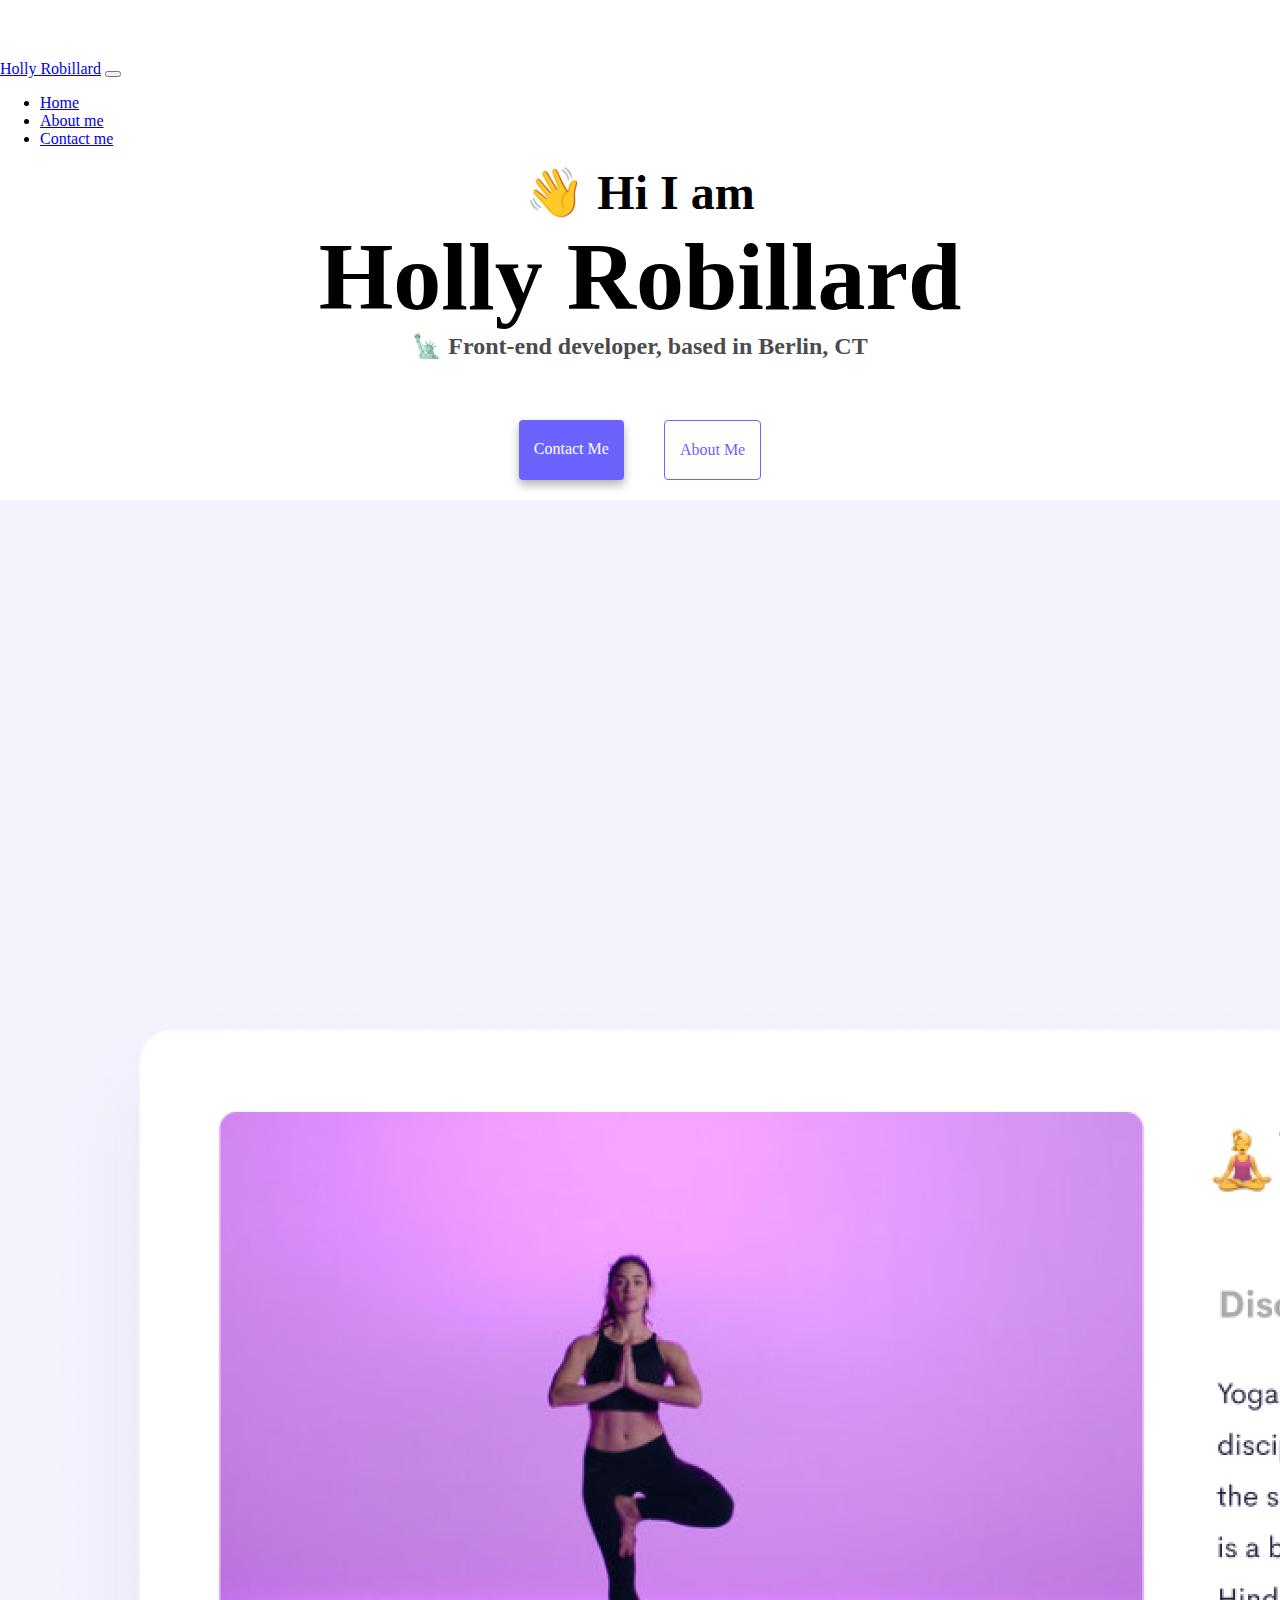
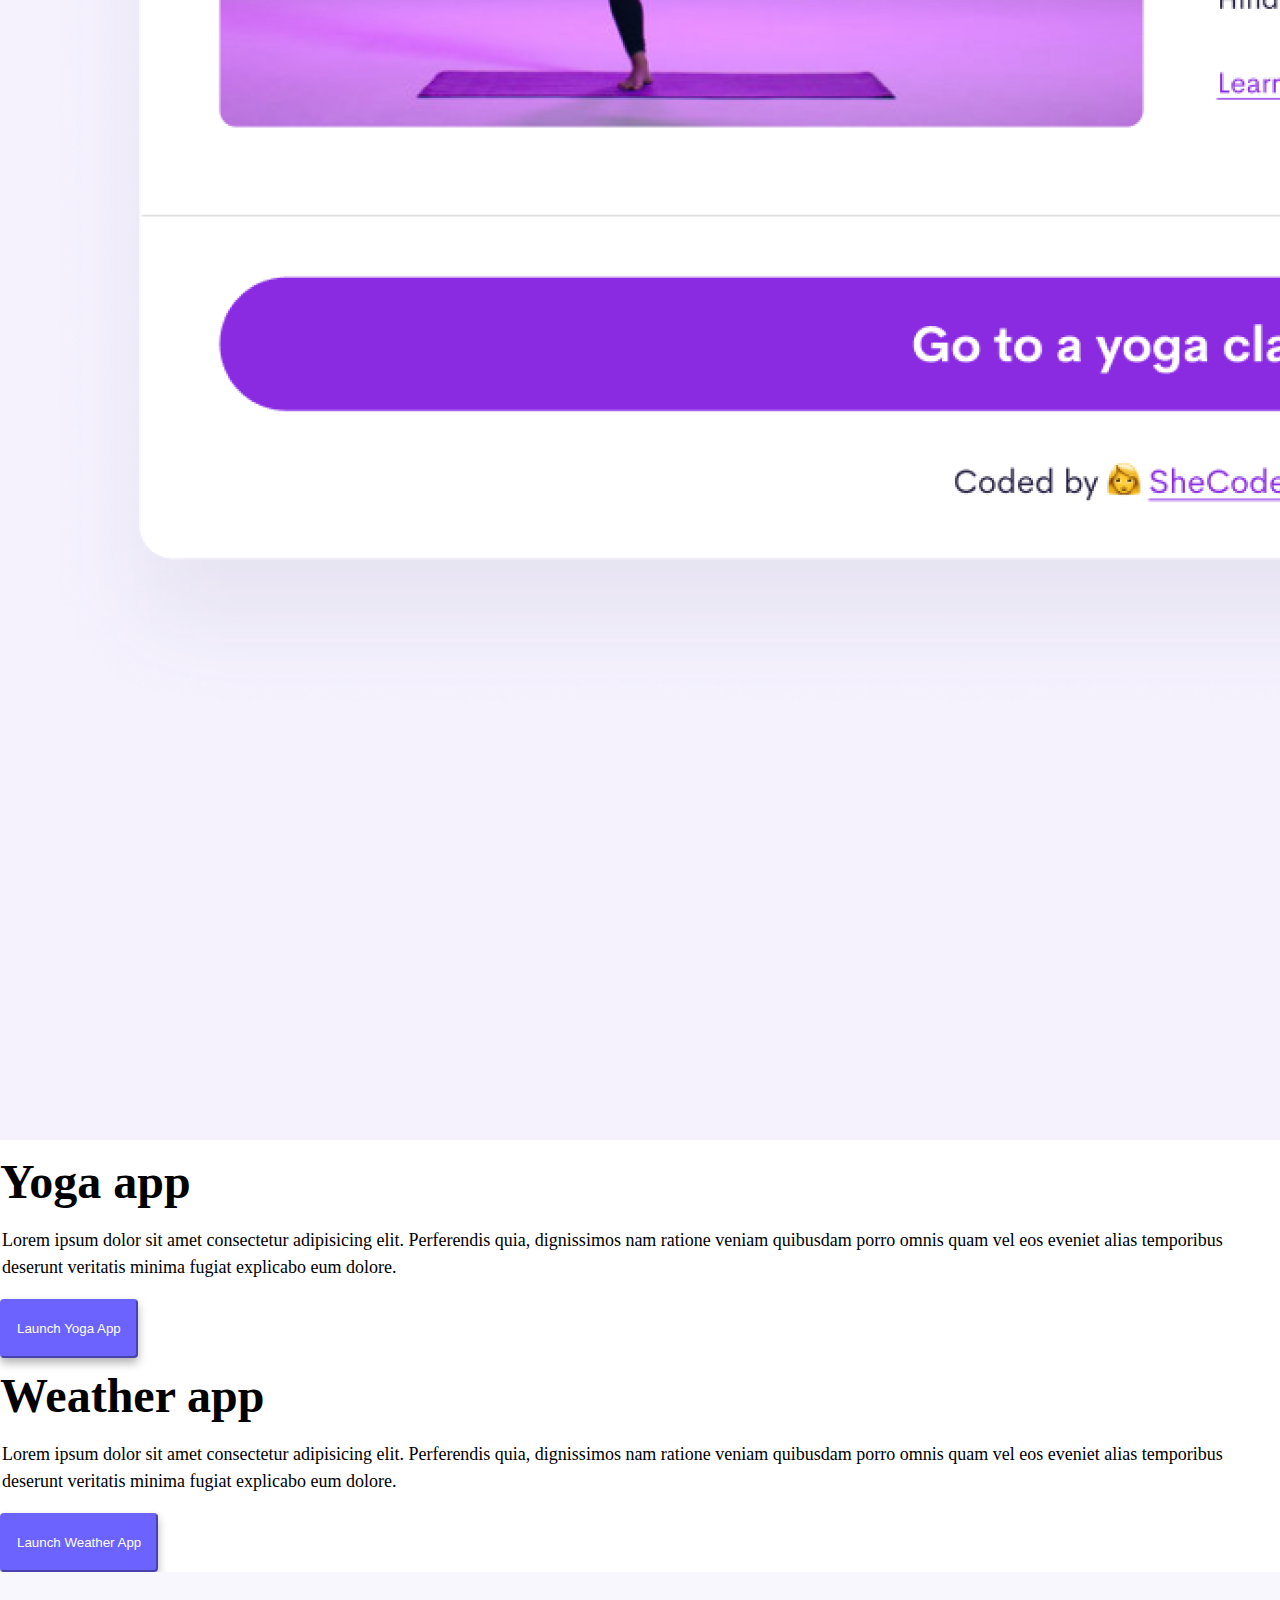
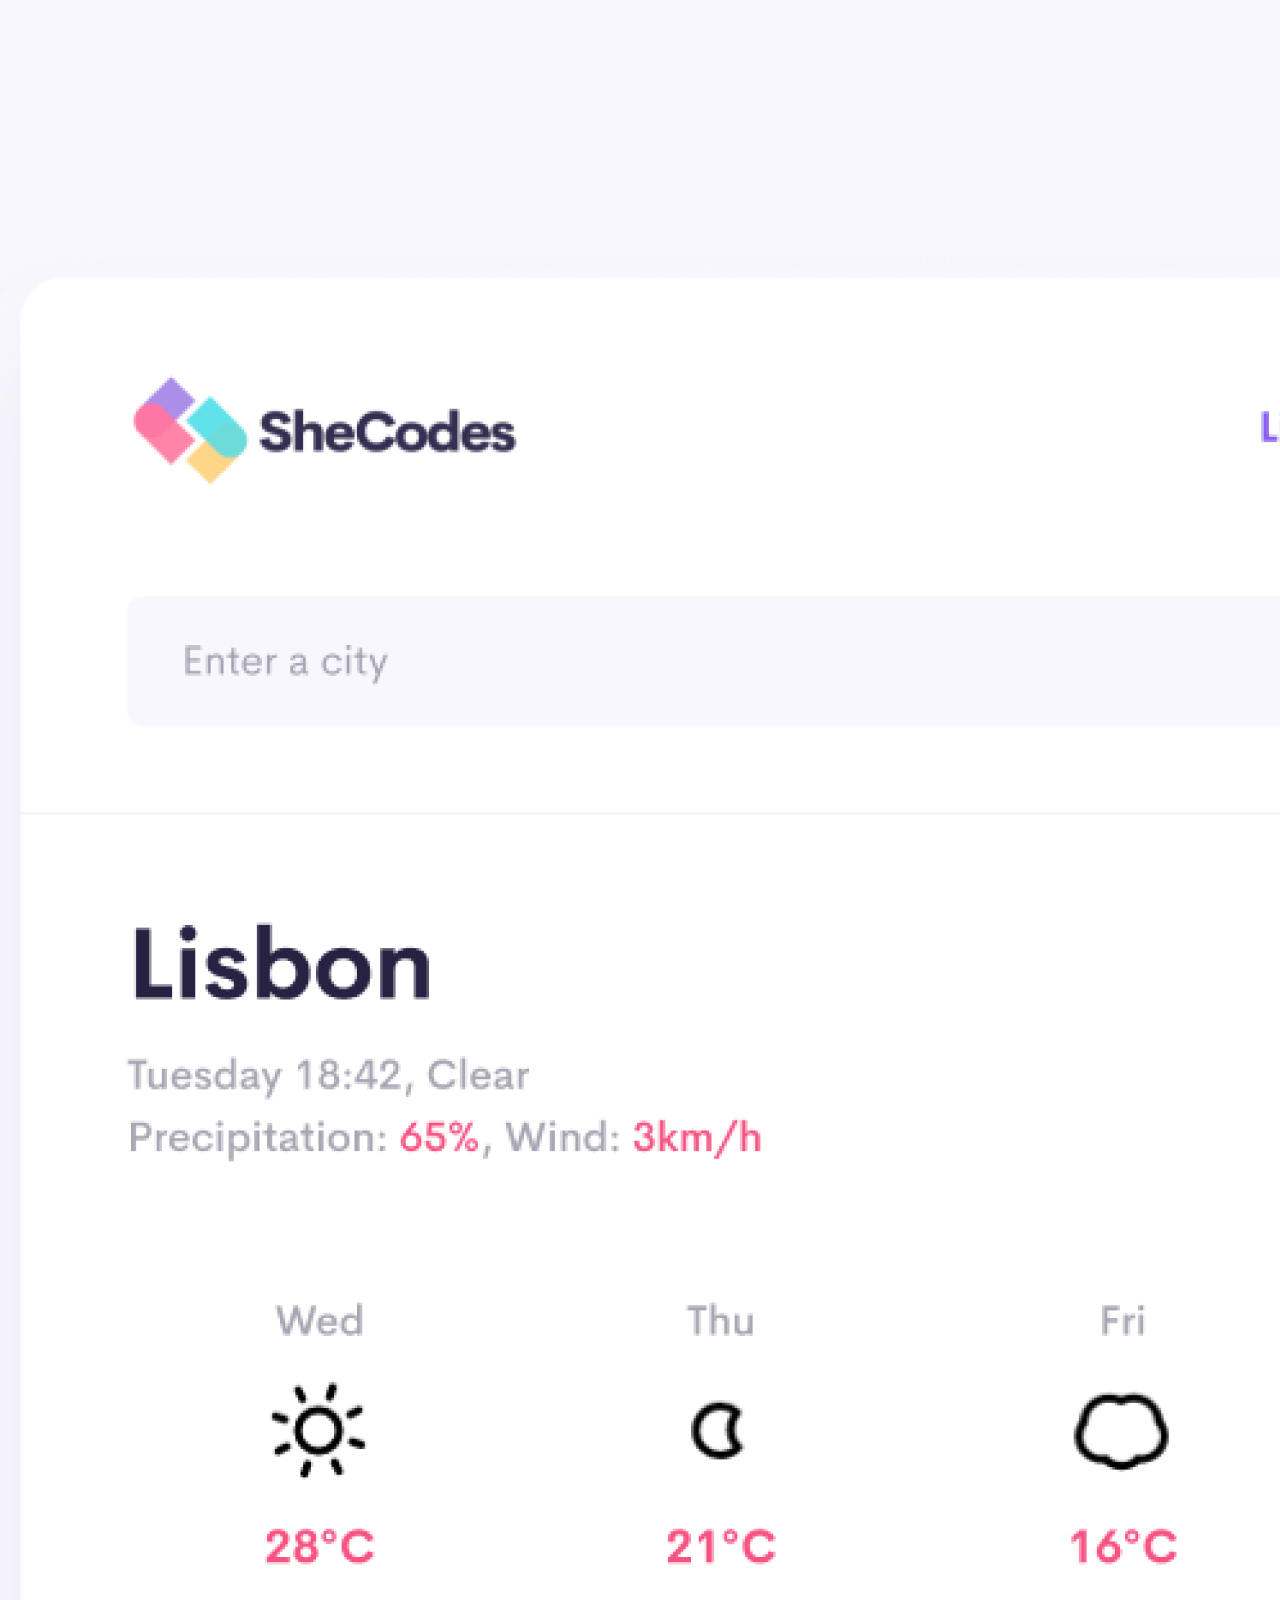
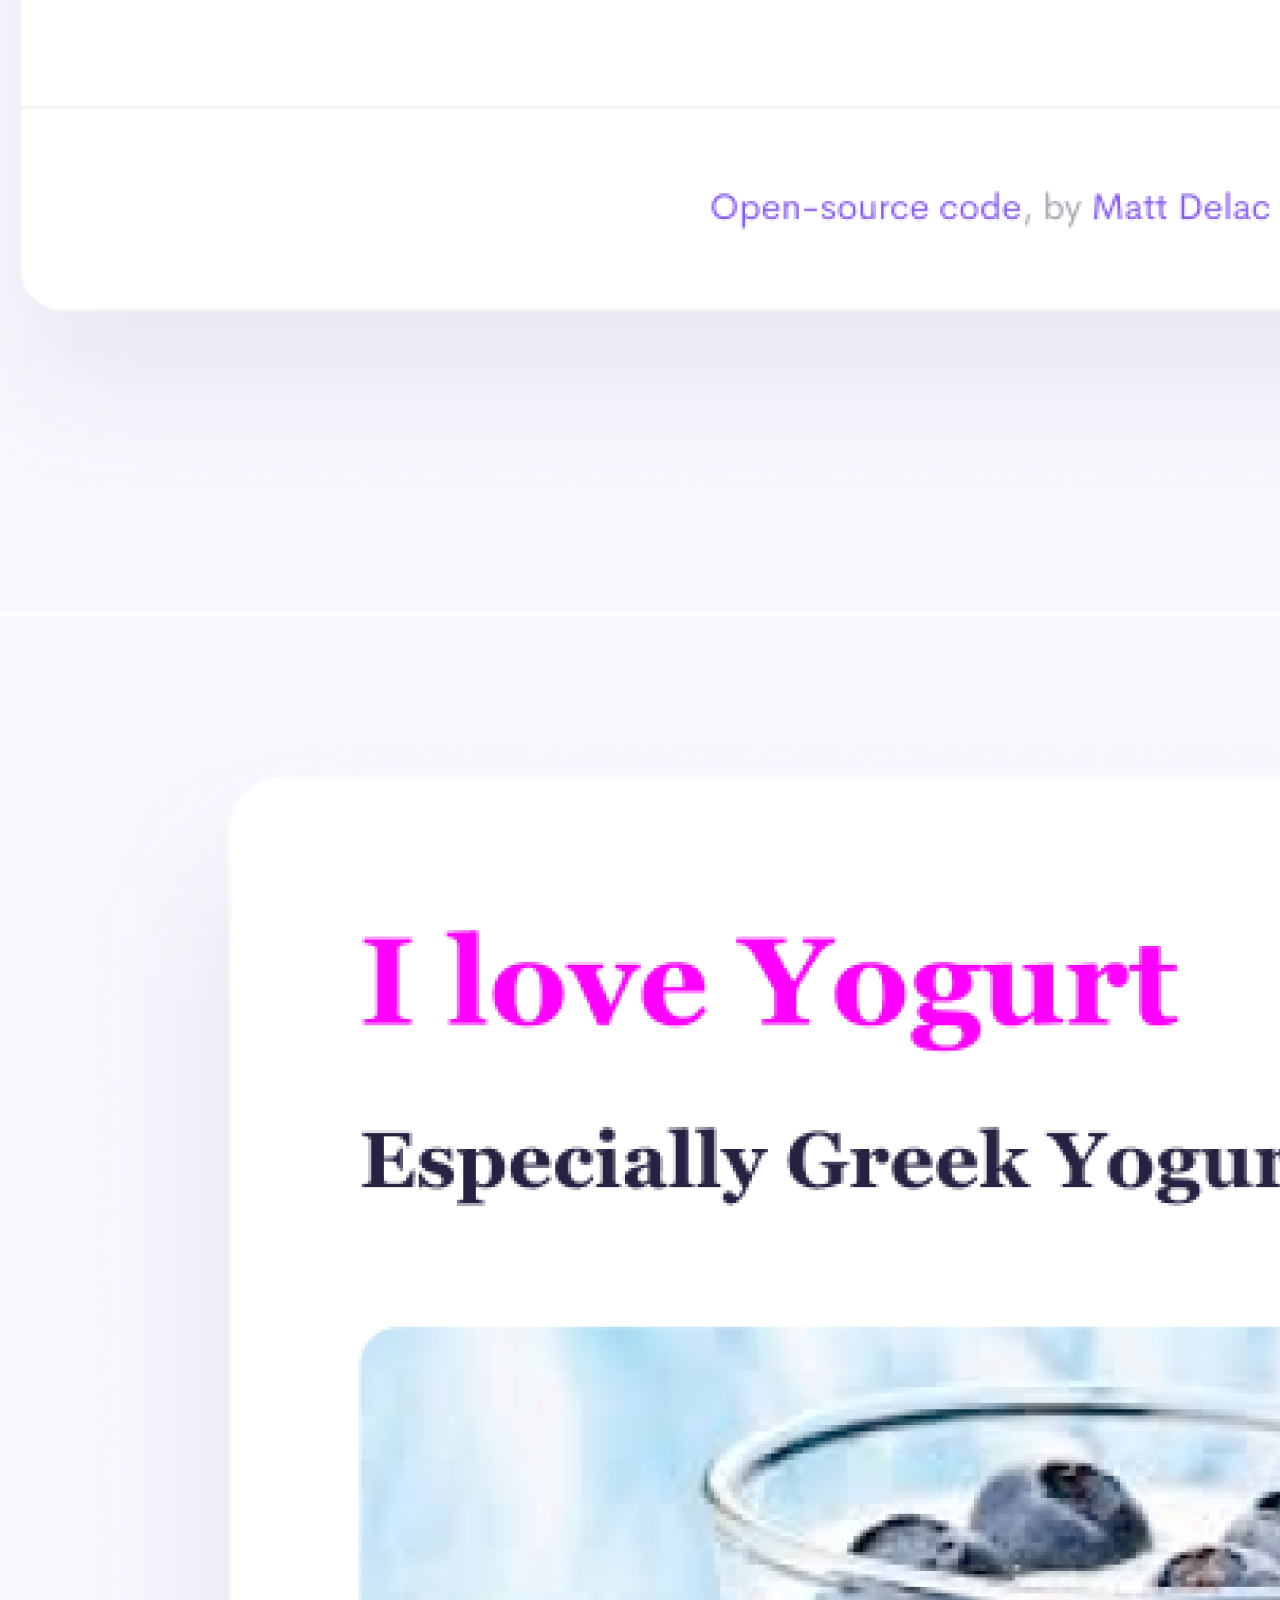
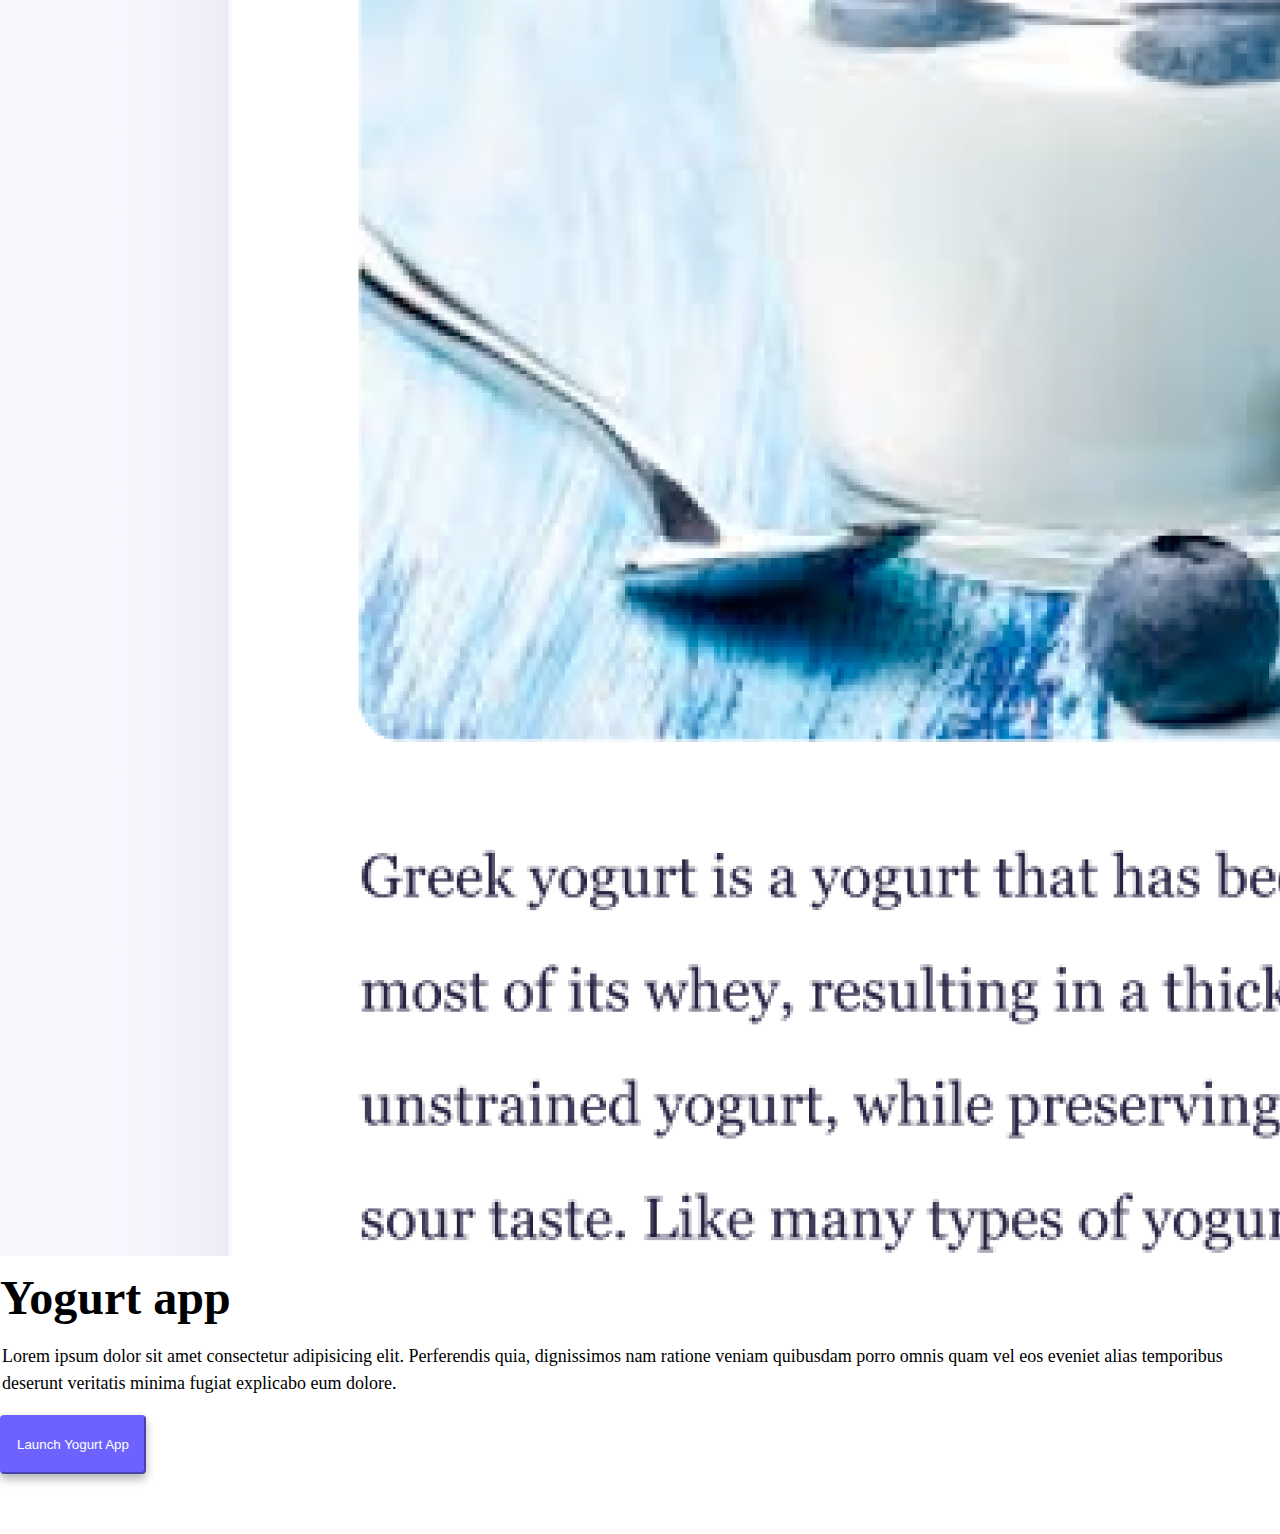
<file: index.html>
<!DOCTYPE html>
<html lang="en">
  <head>
    <meta charset="UTF-8" />
    <meta http-equiv="X-UA-Compatible" content="IE=edge" />
    <meta name="viewport" content="width=device-width, initial-scale=1.0" />
    <meta name="description" content="Holly Robillard is a front-end developer based in the United States. Check out her projects!">
    <title>Holly Robillard - HAR-Portfolio.com</title>
    <link rel="stylesheet" href="style.css" />
    <link
      href="https://cdn.jsdelivr.net/npm/bootstrap@5.2.0-beta1/dist/css/bootstrap.min.css"
      rel="stylesheet"
      integrity="sha384-0evHe/X+R7YkIZDRvuzKMRqM+OrBnVFBL6DOitfPri4tjfHxaWutUpFmBp4vmVor"
      crossorigin="anonymous"
    />
  </head>
  <body>
    <nav class="navbar navbar-expand-lg bg-light">
      <div class="container-fluid">
        <a class="navbar-brand" href="index.html">Holly Robillard</a>
        <button
          class="navbar-toggler"
          type="button"
          data-bs-toggle="collapse"
          data-bs-target="#navbarNav"
          aria-controls="navbarNav"
          aria-expanded="false"
          aria-label="Toggle navigation"
        >
          <span class="navbar-toggler-icon"></span>
        </button>
        <div class="collapse navbar-collapse" id="navbarNav">
          <ul class="navbar-nav">
            <li class="nav-item">
              <a class="nav-link active" aria-current="page" href="index.html"
                >Home</a
              >
            </li>
            <li class="nav-item">
              <a class="nav-link" href="about.html">About me</a>
            </li>
            <li class="nav-item">
              <a class="nav-link" href="about.html#contact">Contact me</a>
            </li>
          </ul>
        </div>
      </div>
    </nav>
    <h2 class="wave">👋 Hi I am</h2>
    <h1 class="name">Holly Robillard</h1>
    <h3 class="location">🗽 Front-end developer, based in Berlin, CT</h3>
    <div class="navigation-links">
      <a href="about.html#contact" class="contact-link" title="Contact Info">Contact me</a>
      <a href="about.html" class="about-link" title="About Page">About me</a>
    </div>
    <div class="ps-5 pe-5 pb-5">
      <div class="row mt-5">
        <div class="col-md-6">
          <img src="images/yoga.png" alt="Yoga app screenshot" class="img-fluid rounded homepageImg" />
        </div>
        <div class="col-md-6">
          <h2 class="mb-3 appTitle">Yoga app</h2>
          <p class="app-text appDesc">
            Lorem ipsum dolor sit amet consectetur adipisicing elit. Perferendis
            quia, dignissimos nam ratione veniam quibusdam porro omnis quam vel
            eos eveniet alias temporibus deserunt veritatis minima fugiat
            explicabo eum dolore.
          </p>
          <div class="mt-2">
            <button href="#" class="app-button">
              Launch Yoga App
            </button>
          </div>
        </div>
      </div>
      <div class="row mt-5">
        <div class="col-md-6">
          <h2 class="mb-3 appTitle">Weather app</h2>
          <p class="app-text appDesc">
            Lorem ipsum dolor sit amet consectetur adipisicing elit. Perferendis
            quia, dignissimos nam ratione veniam quibusdam porro omnis quam vel
            eos eveniet alias temporibus deserunt veritatis minima fugiat
            explicabo eum dolore.
          </p>
          <div class="mt-2">
            <button href="#" class="app-button">
              Launch Weather App
            </button>
          </div>
        </div>
        <div class="col-md-6">
          <img src="images/weather.png" alt="Weather app screenshot" class="img-fluid rounded homepageImg" />
        </div>
      </div>
      <div class="row mt-5">
          <div class="col-md-6">
              <img src="images/yogurt.png" alt="Yogurt app screenshot" class="img-fluid rounded homepageImg" />
            </div>
            <div class="col-md-6">
              <h2 class="mb-3 appTitle">Yogurt app</h2>
              <p class="app-text appDesc">
                Lorem ipsum dolor sit amet consectetur adipisicing elit. Perferendis
                quia, dignissimos nam ratione veniam quibusdam porro omnis quam vel
                eos eveniet alias temporibus deserunt veritatis minima fugiat
                explicabo eum dolore.
              </p>
              <div class="mt-2">
                <button href="#" class="app-button">
                  Launch Yogurt App
                </button>
              </div>
            </div>
          </div>
      </div>
    </div>
  </body>
  <script
    src="https://cdn.jsdelivr.net/npm/@popperjs/core@2.11.5/dist/umd/popper.min.js"
    integrity="sha384-Xe+8cL9oJa6tN/veChSP7q+mnSPaj5Bcu9mPX5F5xIGE0DVittaqT5lorf0EI7Vk"
    crossorigin="anonymous"
  ></script>
  <script
    src="https://cdn.jsdelivr.net/npm/bootstrap@5.2.0-beta1/dist/js/bootstrap.min.js"
    integrity="sha384-kjU+l4N0Yf4ZOJErLsIcvOU2qSb74wXpOhqTvwVx3OElZRweTnQ6d31fXEoRD1Jy"
    crossorigin="anonymous"
  ></script>
</html>
</file>
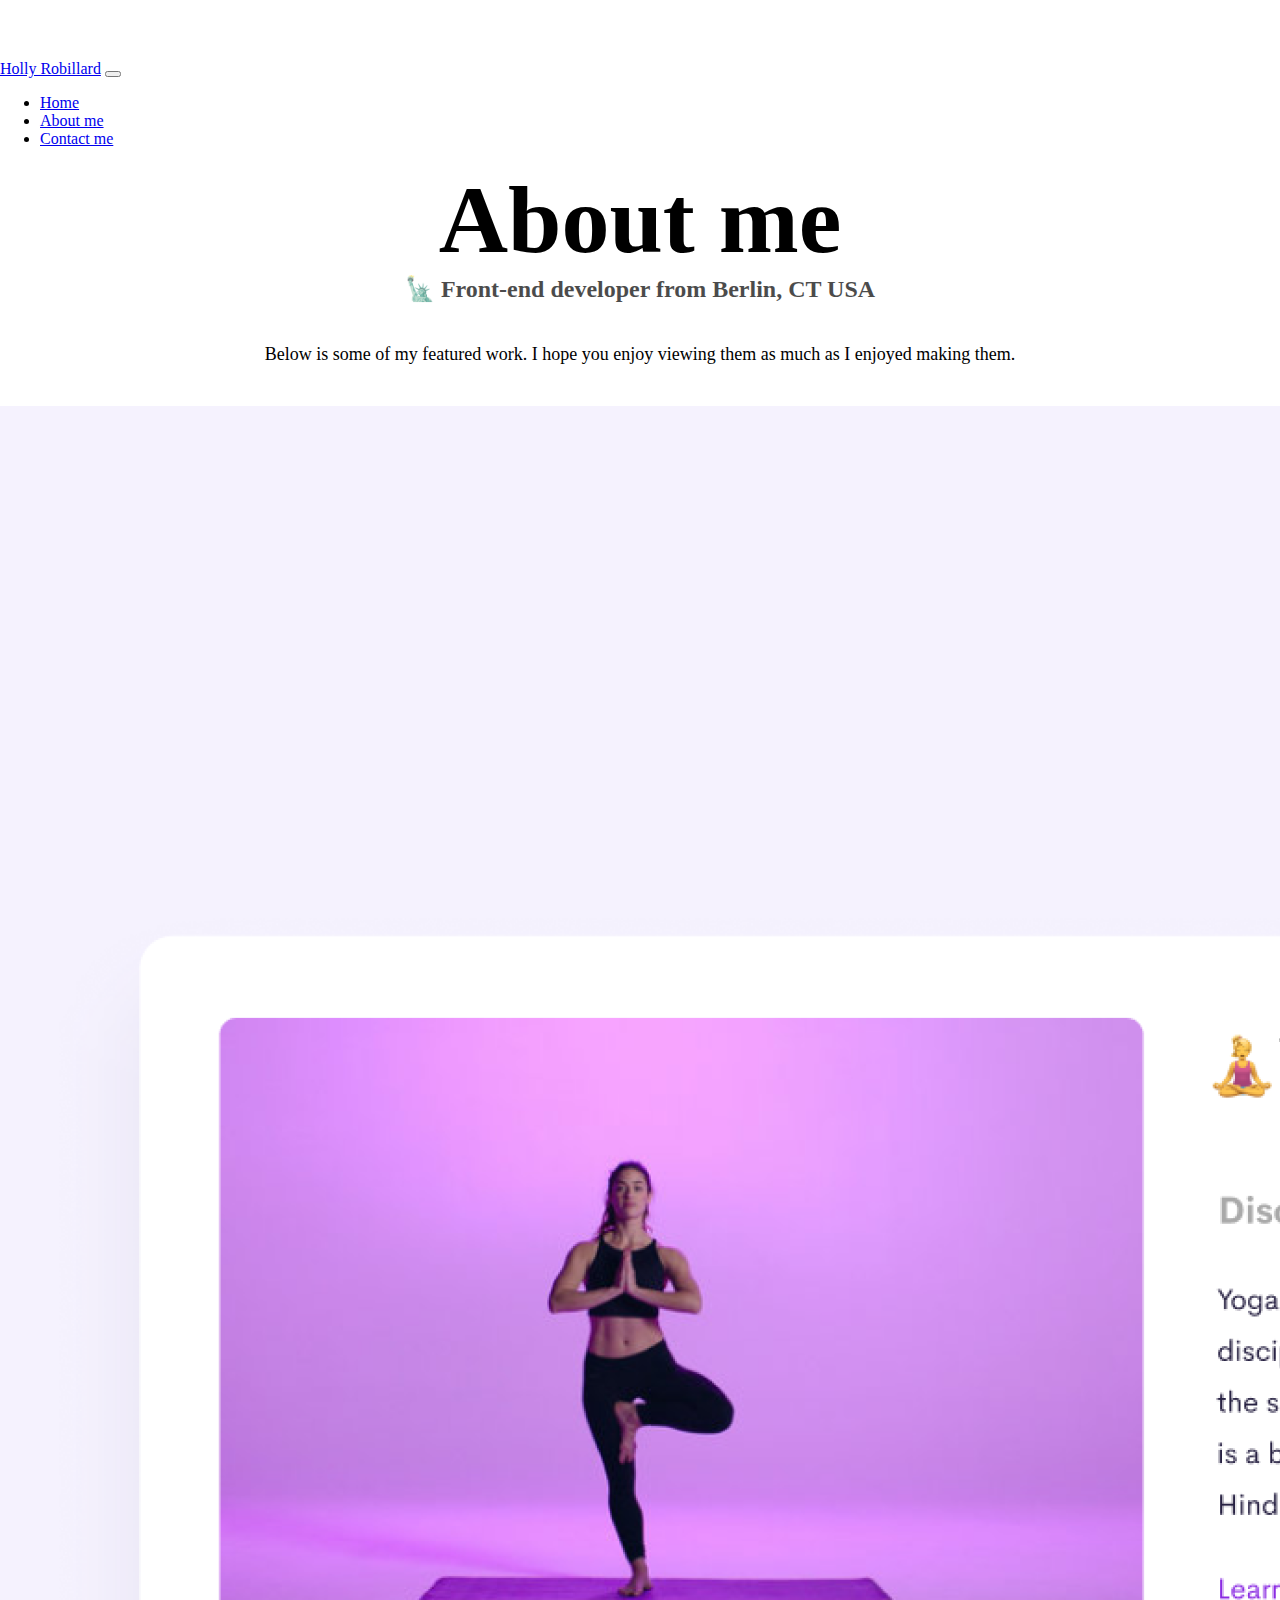
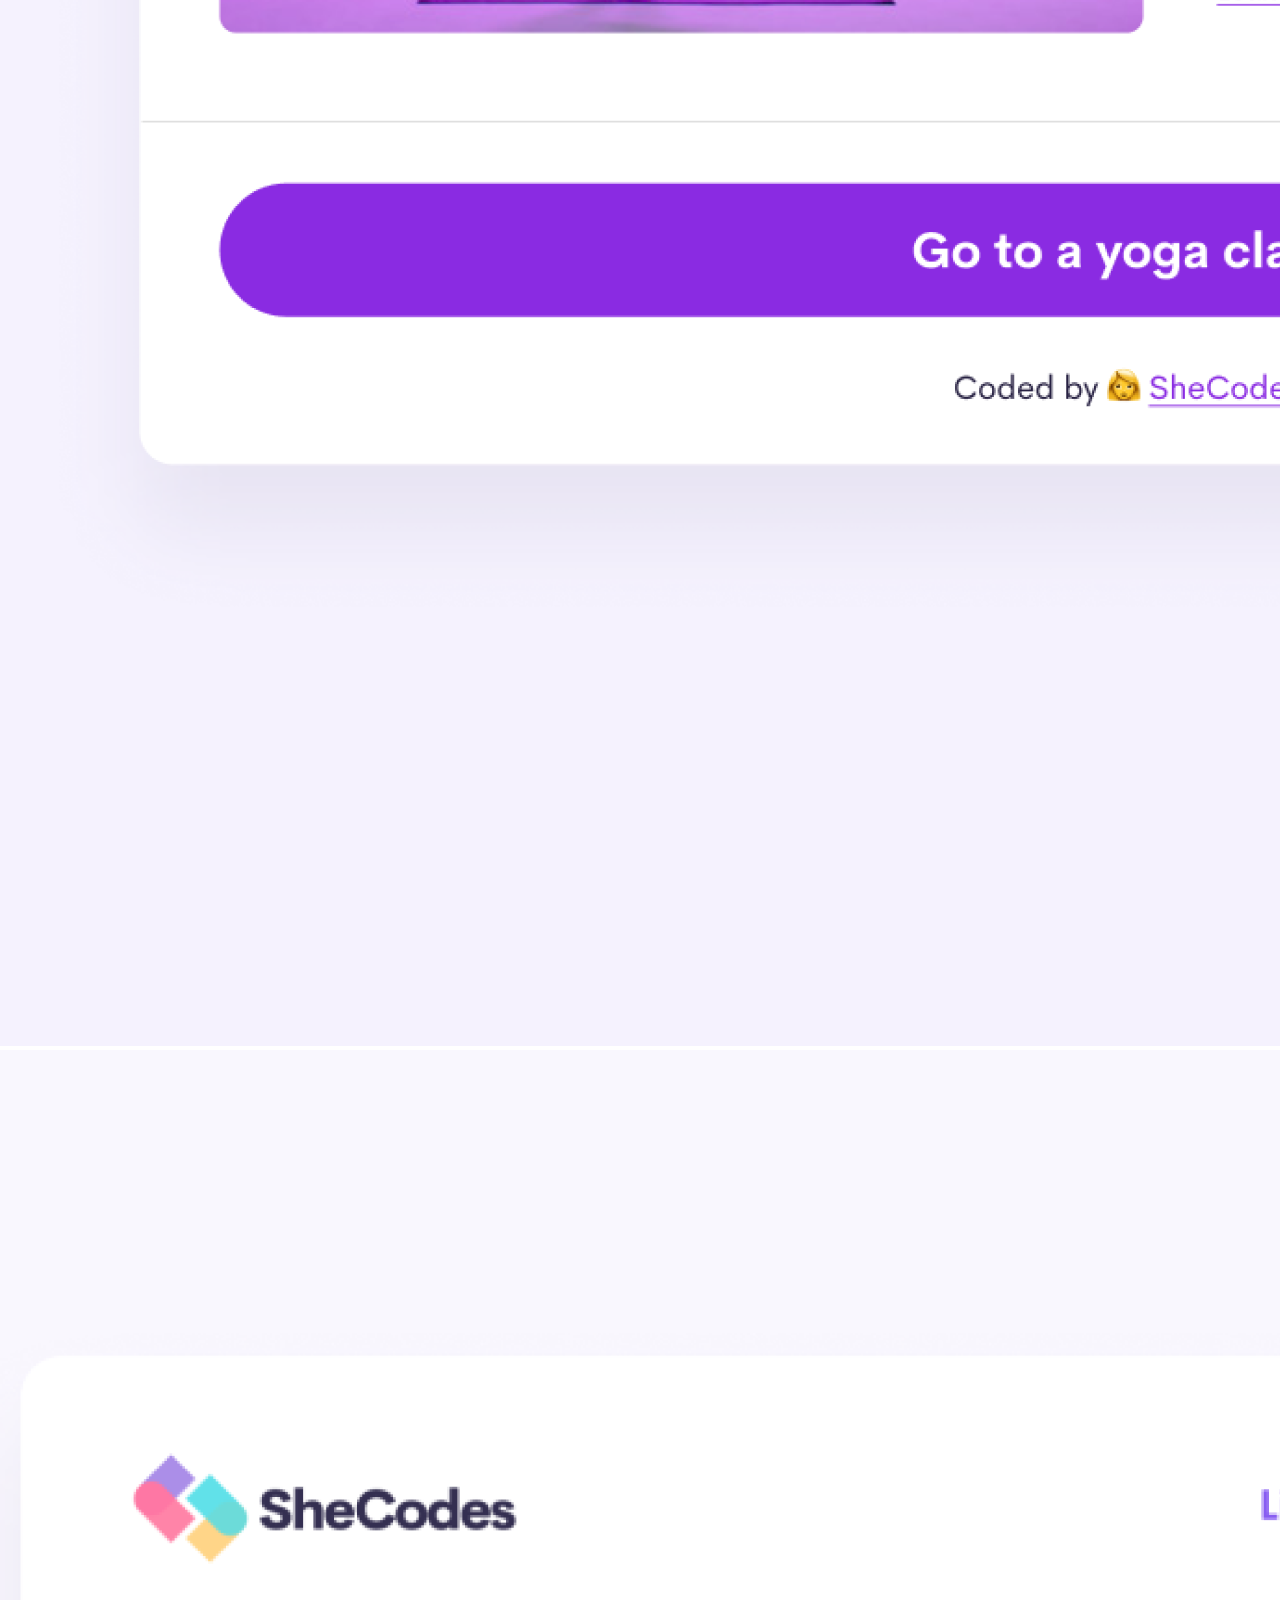
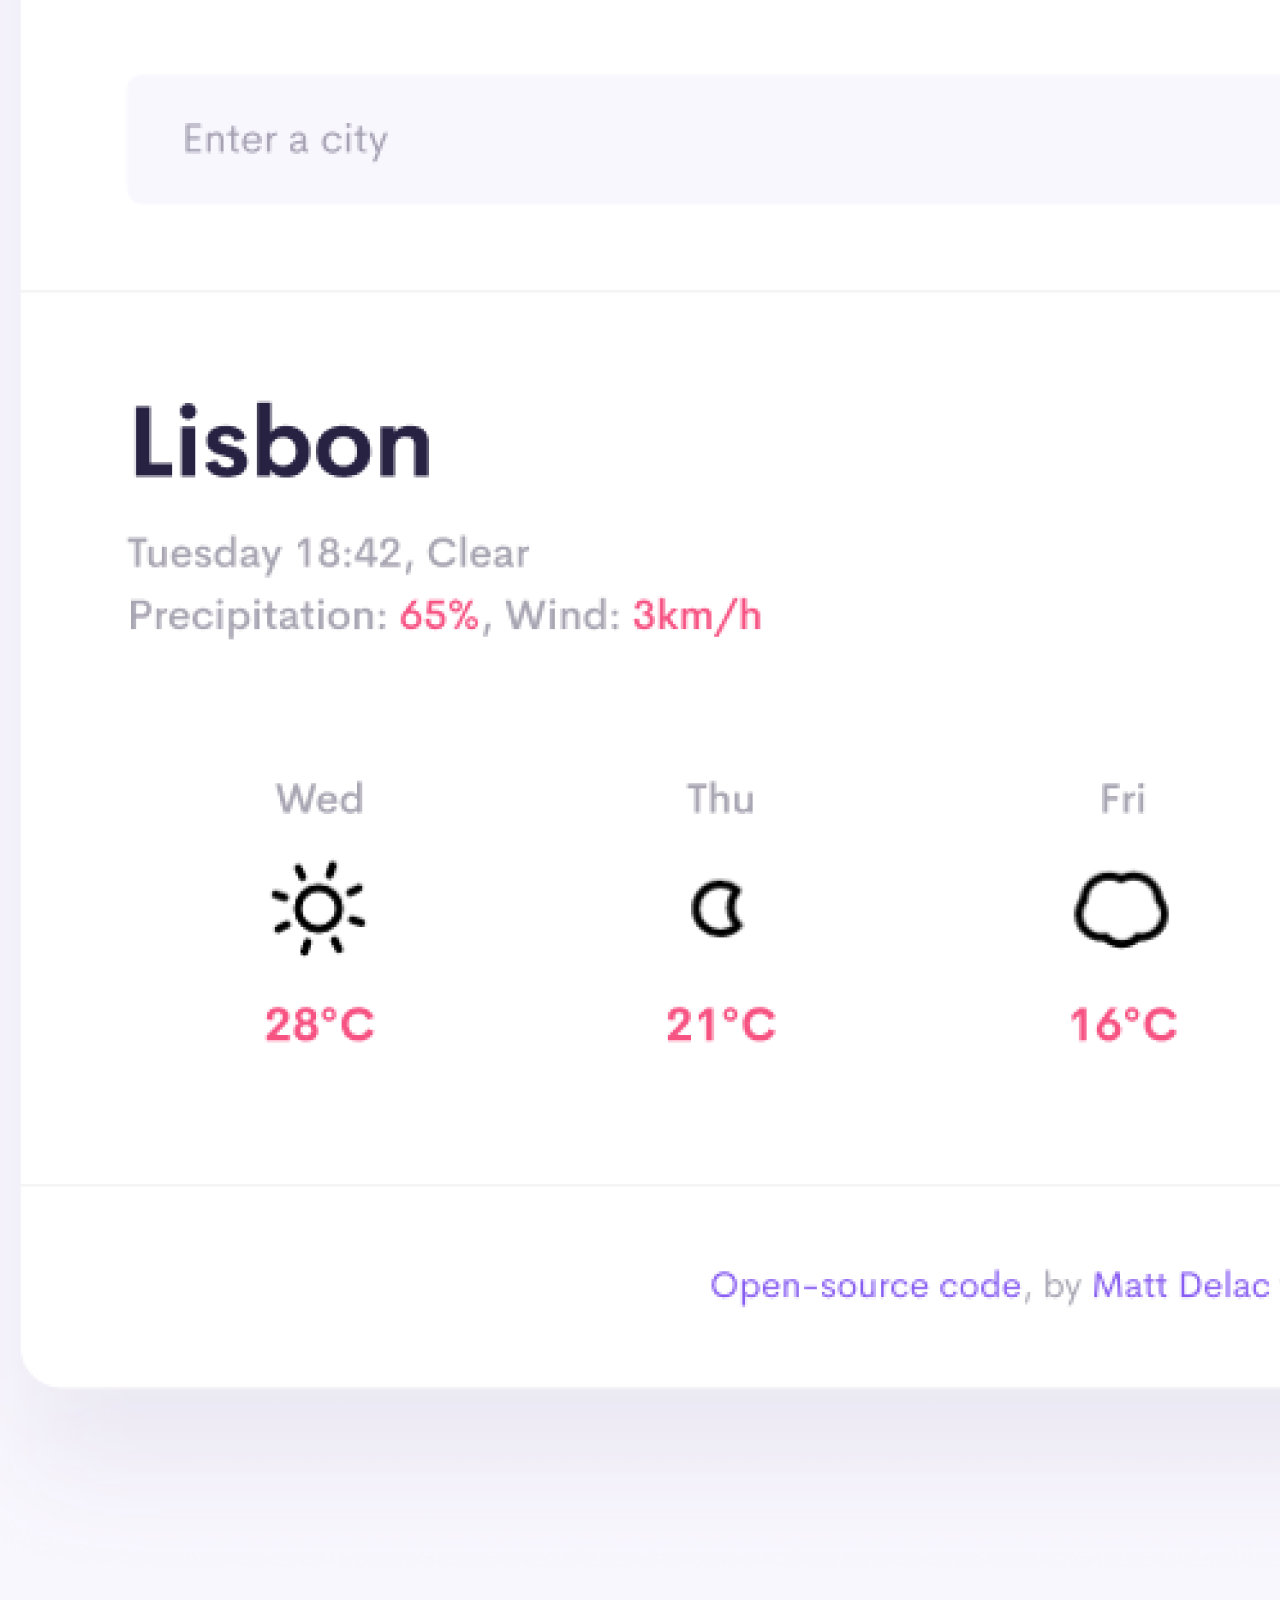
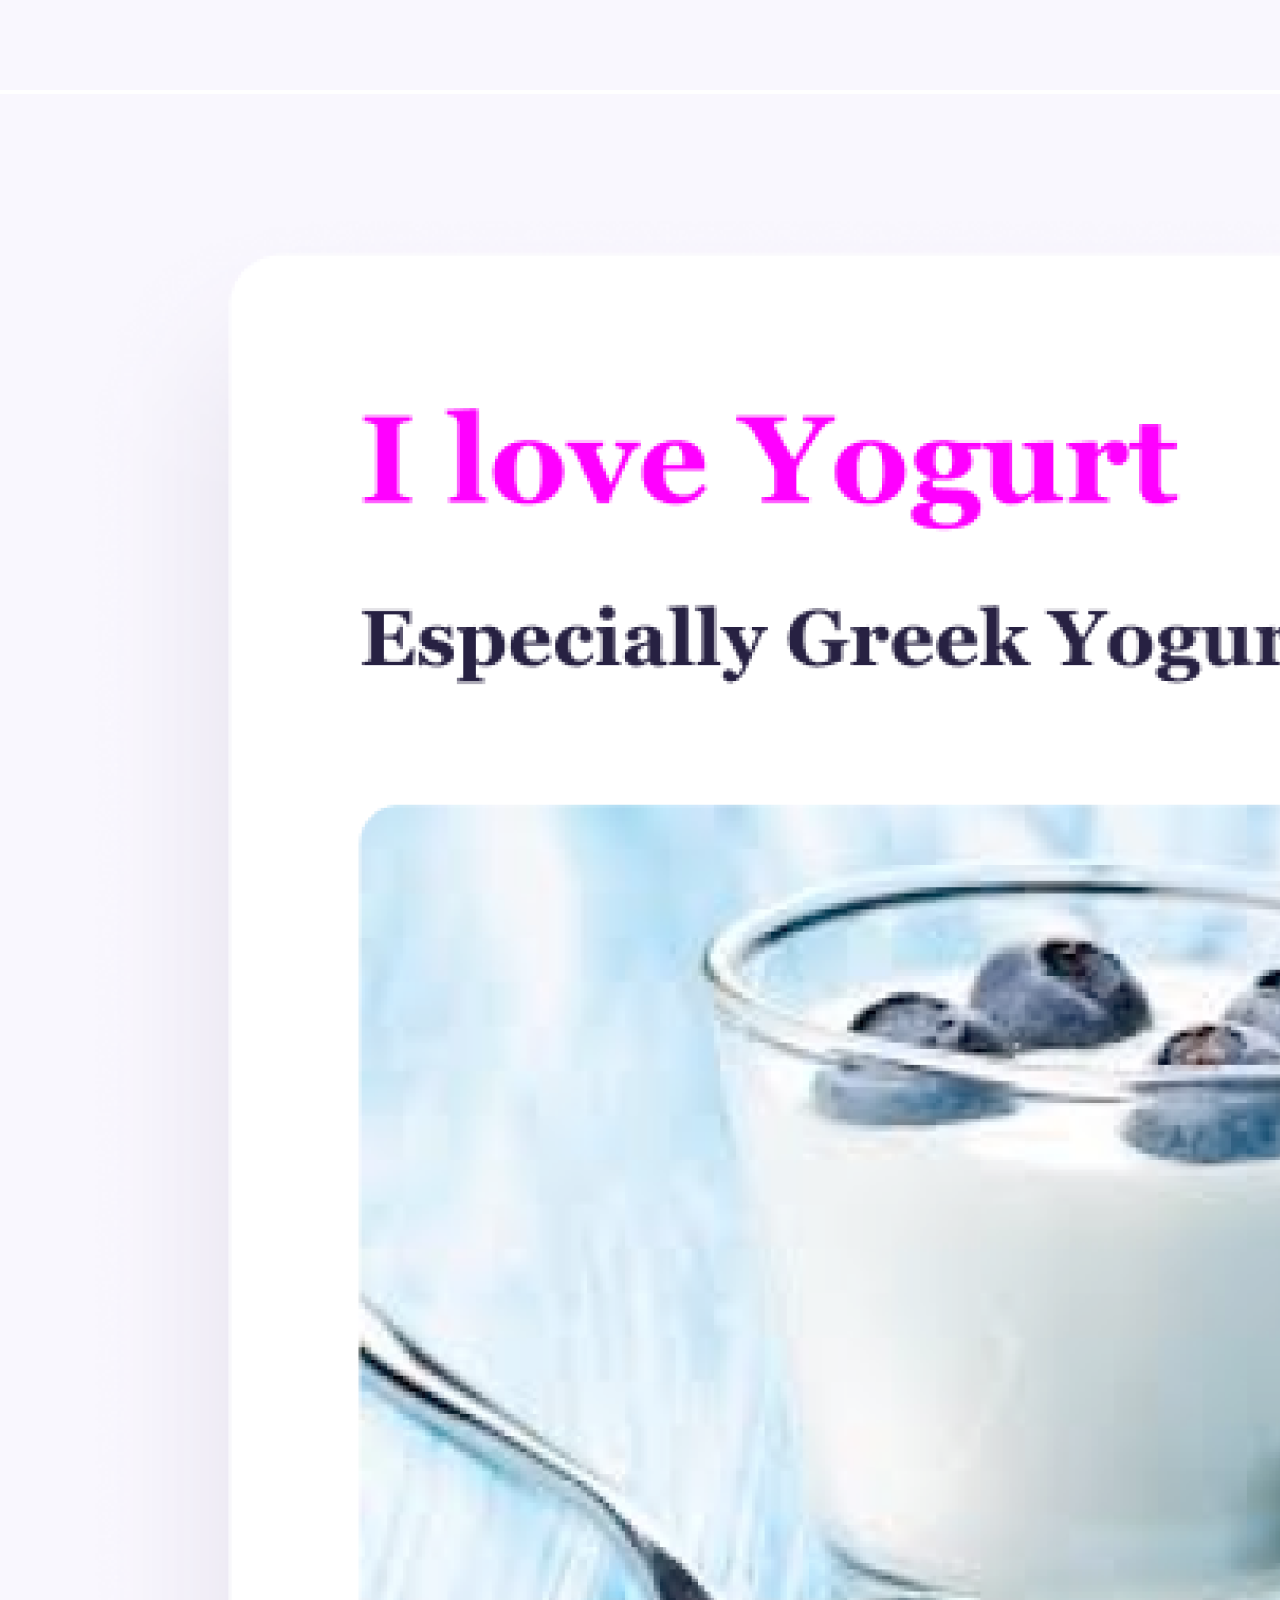
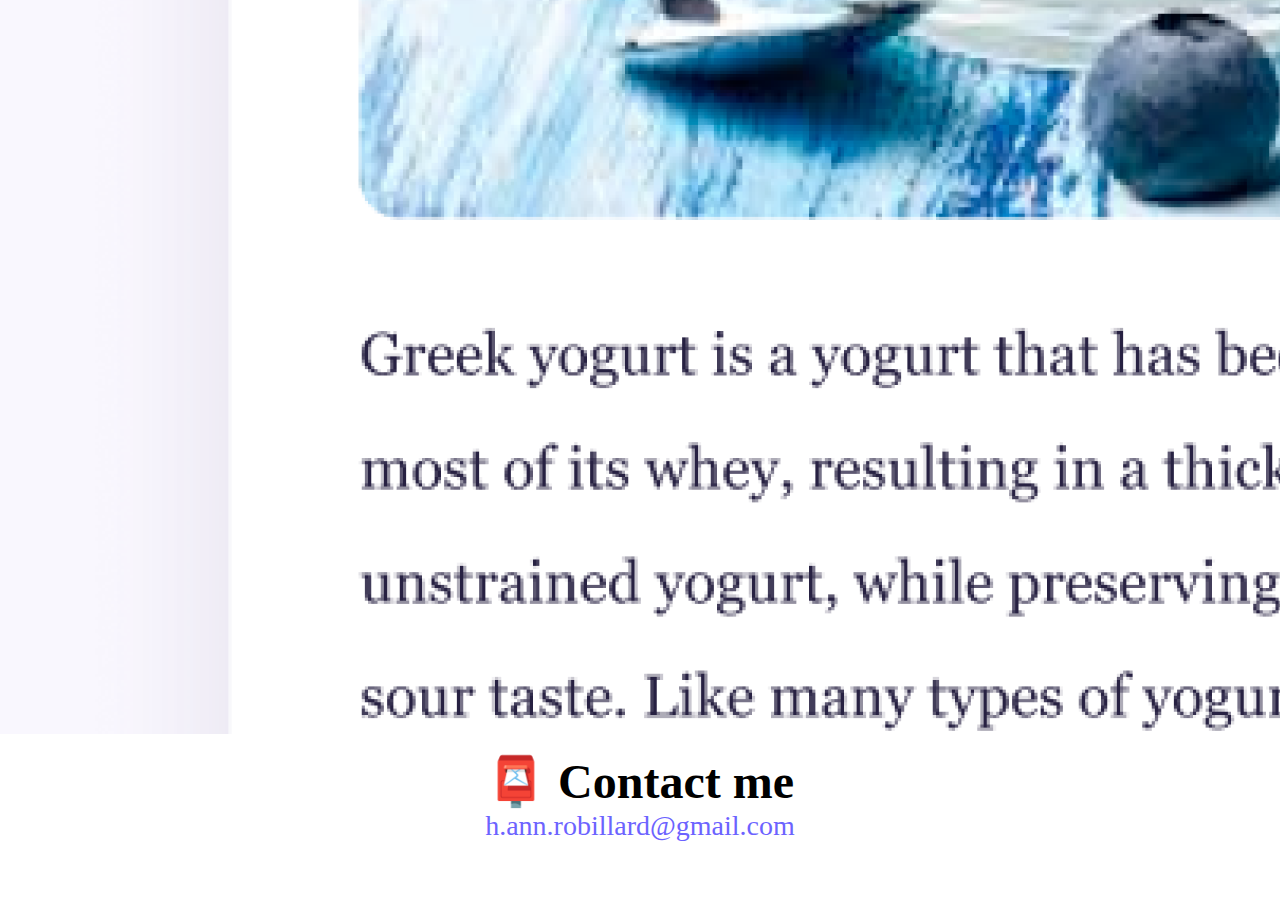
<file: about.html>
<!DOCTYPE html>
<html lang="en">
  <head>
    <meta charset="UTF-8" />
    <meta http-equiv="X-UA-Compatible" content="IE=edge" />
    <meta name="viewport" content="width=device-width, initial-scale=1.0" />
    <meta
      name="description"
      content="Holly Robillard is a front-end developer based in the United States. Contact her for any job inquiries."
    />
    <link rel="stylesheet" href="style.css" />
    <link
      href="https://cdn.jsdelivr.net/npm/bootstrap@5.2.0-beta1/dist/css/bootstrap.min.css"
      rel="stylesheet"
      integrity="sha384-0evHe/X+R7YkIZDRvuzKMRqM+OrBnVFBL6DOitfPri4tjfHxaWutUpFmBp4vmVor"
      crossorigin="anonymous"
    />
    <title>About Holly Robillard - HAR-Portfolio.com</title>
  </head>
  <body>
    <nav class="navbar navbar-expand-lg bg-light">
      <div class="container-fluid">
        <a class="navbar-brand" href="index.html">Holly Robillard</a>
        <button
          class="navbar-toggler"
          type="button"
          data-bs-toggle="collapse"
          data-bs-target="#navbarNav"
          aria-controls="navbarNav"
          aria-expanded="false"
          aria-label="Toggle navigation"
        >
          <span class="navbar-toggler-icon"></span>
        </button>
        <div class="collapse navbar-collapse" id="navbarNav">
          <ul class="navbar-nav">
            <li class="nav-item">
              <a class="nav-link active" aria-current="page" href="index.html"
                >Home</a
              >
            </li>
            <li class="nav-item">
              <a class="nav-link" href="about.html" title="About Page"
                >About me</a
              >
            </li>
            <li class="nav-item">
              <a class="nav-link" href="about.html#contact" title="Contact Info"
                >Contact me</a
              >
            </li>
          </ul>
        </div>
      </div>
    </nav>
    <h1 class="aboutTitle">About me</h1>
    <h3 class="location">🗽 Front-end developer from Berlin, CT USA</h3>
    <div class="about-paragraphs text-center">
      <p class="aboutText">
        Below is some of my featured work. I hope you enjoy viewing them as much
        as I enjoyed making them.
      </p>
    </div>
    <div class="container">
      <div class="row">
        <div class="col-sm-4">
          <img
            src="images/yoga.png"
            alt="Yoga app screenshot"
            class="img-fluid p-2 shadow rounded"
          />
        </div>
        <div class="col-sm-4">
          <img
            src="images/weather.png"
            alt="Weather app screenshot"
            class="img-fluid p-2 shadow rounded"
          />
        </div>
        <div class="col-sm-4">
          <img
            src="images/yogurt.png"
            alt="Yogurt app screenshot"
            class="img-fluid p-2 shadow rounded"
          />
        </div>
      </div>
    </div>
    <div id="contact">
      <h2>📮 Contact me</h2>
      <a
        href="mailto:h.ann.robillard@gmail.com"
        class="email-link"
        title="Contact us email address"
      >
        h.ann.robillard@gmail.com
      </a>
    </div>
  </body>
  <script
    src="https://cdn.jsdelivr.net/npm/@popperjs/core@2.11.5/dist/umd/popper.min.js"
    integrity="sha384-Xe+8cL9oJa6tN/veChSP7q+mnSPaj5Bcu9mPX5F5xIGE0DVittaqT5lorf0EI7Vk"
    crossorigin="anonymous"
  ></script>
  <script
    src="https://cdn.jsdelivr.net/npm/bootstrap@5.2.0-beta1/dist/js/bootstrap.min.js"
    integrity="sha384-kjU+l4N0Yf4ZOJErLsIcvOU2qSb74wXpOhqTvwVx3OElZRweTnQ6d31fXEoRD1Jy"
    crossorigin="anonymous"
  ></script>
</html>
</file>
<file: style.css>
:root {
    --primary-color: #6c63ff;
    --secondary-color: #f5f2fe;
    --box-shadow: 0 5px 10px rgba(0, 0, 0, 0.3);
}

body {
    margin: 60px auto;
}

h1,
h2,
h3 {
    text-align: center;
    margin: 0;
}

h1 {
    font-size: 96px;
}

h2 {
    font-size: 48px;
}

h3 {
    font-size: 24px;
    opacity: 0.7;
}

p {
    background: var(--secondary-color);
    padding: 20px;
    border-radius: 4px;
    font-size: 18px;
    line-height: 1.5;
    text-align: center;
}

.navigation-links {
    display: flex;
    margin-top: 40px;
    justify-content: center;
}

.navigation-links a {
    margin: 20px;
    border-radius: 4px;
    padding: 20px 15px;
    text-decoration: none;
    text-transform: capitalize;
}

#contact {
    padding: 10px;
}

.contact-link {
    background: var(--primary-color);
    box-shadow: var(--box-shadow);
    color: white;
}

.about-link {
    color: var(--primary-color);
    border: 1px solid var(--primary-color);
}

.homepage-link {
    color: var(--primary-color);
    text-align: center;
    display: block;
}

.about-paragraphs {
    display: flex;
    justify-content: center;
}

.email-link {
    display: flex;
    justify-content: center;
    color: var(--primary-color);
    font-size: 28px;
    text-decoration: none;
}

.email-link:hover {
    text-decoration: underline;
}

.appTitle, .appDesc {
    text-align: left;
}

.appTitle {
    padding-top: 10px;
}

.app-button {
    background: var(--primary-color);
    box-shadow: var(--box-shadow);
    color: white;
    border-color: var(--primary-color);
    border-radius: 4px;
    padding: 20px 15px;
}

.app-text {
    background: none;
    padding: 0 0 0 2px;
    text-align: left;
}

.aboutText {
    background: none;
}

.container {
    max-width: 800px;
    padding-bottom: 5px;
}

@media (max-width: 576px) {
    .homepageImg {
        display: none;
    }

    .appTitle {
        font-size: 35px;
        text-align: center;
    }

    .appDesc {
        font-size: 25px;
        text-align: center;
    }

    .app-button {
        display: flex;
        align-items: center;
        margin: 0 auto;
    }

    .wave {
        font-size: 22px;
    }

    .name {
        font-size: 30px;
    }   

    .aboutTitle {
       font-size: 35px;
    }

    .location {
        font-size: 16px;
    }

    .app-text {
        text-align: center;
        font-size: 14px;
    }

    .aboutText {
        font-size: 14px;
    }

    #contact {
        padding-top: 20px;
    }

    #contact h2 {
        font-size: 22px;
    }

    #contact a {
        font-size: 18px;
    }
}
</file>
